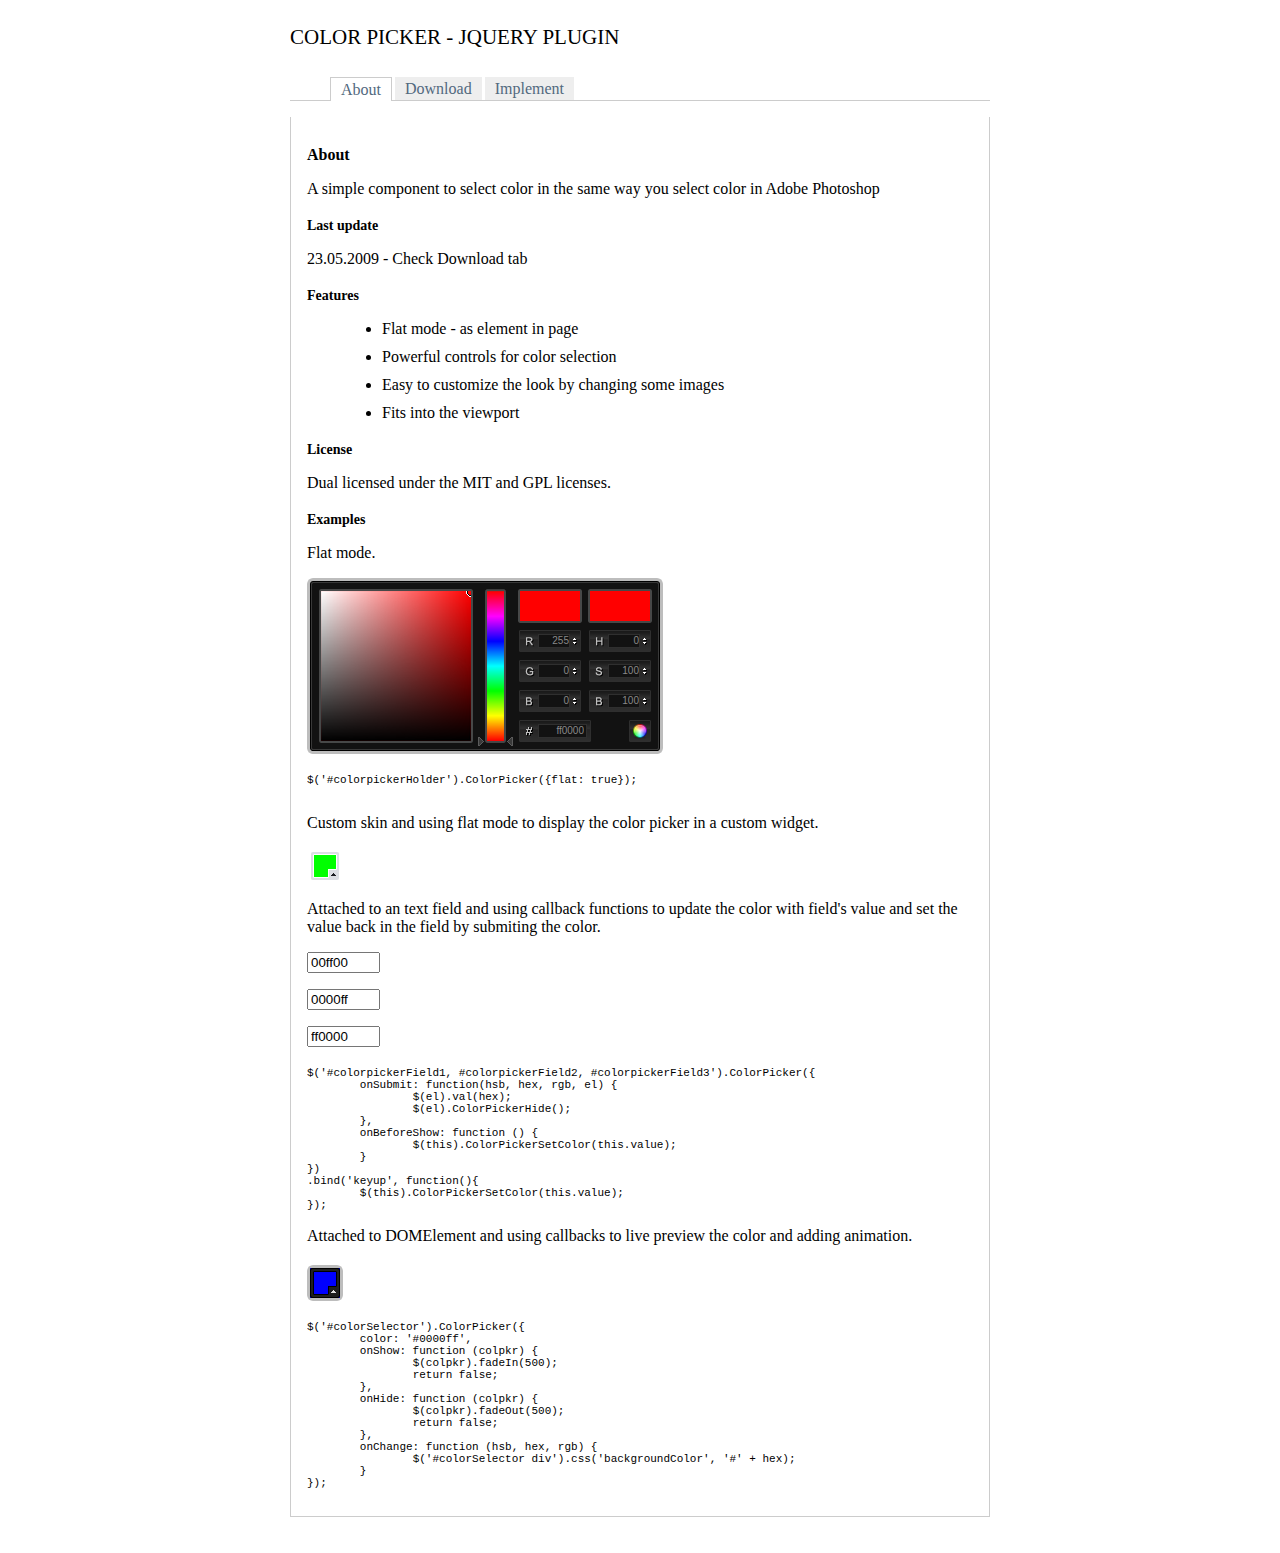
<file: colorpicker/index.html>
<!DOCTYPE html PUBLIC "-//W3C//DTD XHTML 1.0 Strict//EN" "http://www.w3.org/TR/xhtml1/DTD/xhtml1-strict.dtd">
<html xmlns="http://www.w3.org/1999/xhtml" xml:lang="en" lang="en">
<head>
	<link rel="stylesheet" href="css/colorpicker.css" type="text/css" />
    <link rel="stylesheet" media="screen" type="text/css" href="css/layout.css" />
    <title>ColorPicker - jQuery plugin</title>
	<script type="text/javascript" src="js/jquery.js"></script>
	<script type="text/javascript" src="js/colorpicker.js"></script>
    <script type="text/javascript" src="js/eye.js"></script>
    <script type="text/javascript" src="js/utils.js"></script>
    <script type="text/javascript" src="js/layout.js?ver=1.0.2"></script>
</head>
<body>
    <div class="wrapper">
        <h1>Color Picker - jQuery plugin</h1>
        <ul class="navigationTabs">
            <li><a href="#about" rel="about">About</a></li>
            <li><a href="#download" rel="download">Download</a></li>
            <li><a href="#implement" rel="implement">Implement</a></li>
        </ul>
        <div class="tabsContent">
            <div class="tab">
                <h2>About</h2>
                <p>A simple component to select color in the same way you select color in Adobe Photoshop</p>
				<h3>Last update</h3>
				<p>23.05.2009 - Check Download tab</p>
                <h3>Features</h3>
                <ul>
                    <li>Flat mode - as element in page</li>
                    <li>Powerful controls for color selection</li>
					<li>Easy to customize the look by changing some images</li>
					<li>Fits into the viewport</li>
                </ul>
				<h3>License</h3>
				<p>Dual licensed under the MIT and GPL licenses.</p>
                <h3>Examples</h3>
                <p>Flat mode.</p>
                <p id="colorpickerHolder">
                </p>
                <pre>
$('#colorpickerHolder').ColorPicker({flat: true});
                </pre>
                <p>Custom skin and using flat mode to display the color picker in a custom widget.</p>
				<div id="customWidget">
					<div id="colorSelector2"><div style="background-color: #00ff00"></div></div>
	                <div id="colorpickerHolder2">
	                </div>
				</div>

				<p>Attached to an text field and using callback functions to update the color with field's value and set the value back in the field by submiting the color.</p>
				<p><input type="text" maxlength="6" size="6" id="colorpickerField1" value="00ff00" /></p>
				<p><input type="text" maxlength="6" size="6" id="colorpickerField3" value="0000ff" /></p>
				<p><input type="text" maxlength="6" size="6" id="colorpickerField2" value="ff0000" /></p>
				<pre>$('#colorpickerField1, #colorpickerField2, #colorpickerField3').ColorPicker({
	onSubmit: function(hsb, hex, rgb, el) {
		$(el).val(hex);
		$(el).ColorPickerHide();
	},
	onBeforeShow: function () {
		$(this).ColorPickerSetColor(this.value);
	}
})
.bind('keyup', function(){
	$(this).ColorPickerSetColor(this.value);
});
</pre>
				<p>Attached to DOMElement and using callbacks to live preview the color and adding animation.</p>
				<p>
					<div id="colorSelector"><div style="background-color: #0000ff"></div></div>
				</p>
				<pre>
$('#colorSelector').ColorPicker({
	color: '#0000ff',
	onShow: function (colpkr) {
		$(colpkr).fadeIn(500);
		return false;
	},
	onHide: function (colpkr) {
		$(colpkr).fadeOut(500);
		return false;
	},
	onChange: function (hsb, hex, rgb) {
		$('#colorSelector div').css('backgroundColor', '#' + hex);
	}
});
</pre>
            </div>
            <div class="tab">
                <h2>Download</h2>
                <p><a href="colorpicker.zip">colorpicker.zip (73 kb)</a>: jQuery, Javscript files, CSS files, images, examples and instructions.</p>
                <h3>Changelog</h3>
                <dl>
					<dt>23.05.2009</dt>
					<dd>Added: close on color selection example</dd>
					<dd>Added: restore original color option</dd>
					<dd>Changed: color update on key up event</dd>
					<dd>Fixed: colorpicker hide and show methods</dd>
					<dd>Fixed: reference to options. Multiple fields with colorpickers is possible now.</dd>
					<dd>Fixed: RGB to HSB convertion</dd>
					<dt>22.08.2008</dt>
					<dd>Fixed bug: where some events were not canceled right on Safari</dd>
					<dd>Fixed bug: where teh view port was not detected right on Safari</dd>
					<dt>16-07-2008</dt>
					<dd>Fixed bug where the letter 'F' could not be typed in the Hex field</dd>
					<dd>Fixed bug where the changes on Hex field where not parsed</dd>
					<dd>Added new option 'livePreview'</dd>
					<dt>08-07-2008</dt>
					<dd>Fixed typo in the code, both JavaScript and CSS</dd>
					<dd>Changed the cursor for some elements</dd>
					<dd>Added new demo explaining how to implement custom skin</dd>
					<dt>07.07.2008</dt>
					<dd>The first release.</dd>
                </dl>
            </div>
            <div class="tab">
                <h2>Implement</h2>
                <p>Attach the Javascript and CSS files to your document. Edit CSS file and fix the paths to  images and change colors to fit your site theme.</p>
                <pre>
&lt;link rel="stylesheet" media="screen" type="text/css" href="css/colorpicker.css" /&gt;
&lt;script type="text/javascript" src="js/colorpicker.js"&gt;&lt;/script&gt;
                </pre>
                <h3>Invocation code</h3>
                <p>All you have to do is to select the elements in a jQuery way and call the plugin.</p>
                <pre>
 $('input').ColorPicker(options);
                </pre>
                <h3>Options</h3>
                <p>A hash of parameters. All parameters are optional.</p>
                <table>
                	<tr>
                		<td><strong>eventName</strong></td>
                		<td>string</td>
                		<td>The desired event to trigger the colorpicker. Default: 'click'</td>
                	</tr>
                	<tr>
                		<td><strong>color</strong></td>
                		<td>string or hash</td>
                		<td>The default color. String for hex color or hash for RGB and HSB ({r:255, r:0, b:0}) . Default: 'ff0000'</td>
                	</tr>
                	<tr>
                		<td><strong>flat</strong></td>
                		<td>boolean</td>
                		<td>Whatever if the color picker is appended to the element or triggered by an event. Default false</td>
                	</tr>
                	<tr>
                		<td><strong>livePreview</strong></td>
                		<td>boolean</td>
                		<td>Whatever if the color values are filled in the fields while changing values on selector or a field. If false it may improve speed. Default true</td>
                	</tr>
                	<tr>
                		<td><strong>onShow</strong></td>
                		<td>function</td>
                		<td>Callback function triggered when the color picker is shown</td>
                	</tr>
                	<tr>
                		<td><strong>onBeforeShow</strong></td>
                		<td>function</td>
                		<td>Callback function triggered before the color picker is shown</td>
                	</tr>
                	<tr>
                		<td><strong>onHide</strong></td>
                		<td>function</td>
                		<td>Callback function triggered when the color picker is hidden</td>
                	</tr>
                	<tr>
                		<td><strong>onChange</strong></td>
                		<td>function</td>
                		<td>Callback function triggered when the color is changed</td>
                	</tr>
                	<tr>
                		<td><strong>onSubmit</strong></td>
                		<td>function</td>
                		<td>Callback function triggered when the color it is chosen</td>
                	</tr>
                </table>
                <h3>Set color</h3>
                <p>If you want to set a new color.</p>
                <pre>$('input').ColorPickerSetColor(color);</pre>
				<p>The 'color' argument is the same format as the option color, string for hex color or hash for RGB and HSB ({r:255, r:0, b:0}).</p>
            </div>
        </div>
    </div>
</body>
</html>
</file>
<file: colorpicker/css/colorpicker.css>
.colorpicker {
	width: 356px;
	height: 176px;
	overflow: hidden;
	position: absolute;
	background: url(../images/colorpicker_background.png);
	font-family: Arial, Helvetica, sans-serif;
	display: none;
}
.colorpicker_color {
	width: 150px;
	height: 150px;
	left: 14px;
	top: 13px;
	position: absolute;
	background: #f00;
	overflow: hidden;
	cursor: crosshair;
}
.colorpicker_color div {
	position: absolute;
	top: 0;
	left: 0;
	width: 150px;
	height: 150px;
	background: url(../images/colorpicker_overlay.png);
}
.colorpicker_color div div {
	position: absolute;
	top: 0;
	left: 0;
	width: 11px;
	height: 11px;
	overflow: hidden;
	background: url(../images/colorpicker_select.gif);
	margin: -5px 0 0 -5px;
}
.colorpicker_hue {
	position: absolute;
	top: 13px;
	left: 171px;
	width: 35px;
	height: 150px;
	cursor: n-resize;
}
.colorpicker_hue div {
	position: absolute;
	width: 35px;
	height: 9px;
	overflow: hidden;
	background: url(../images/colorpicker_indic.gif) left top;
	margin: -4px 0 0 0;
	left: 0px;
}
.colorpicker_new_color {
	position: absolute;
	width: 60px;
	height: 30px;
	left: 213px;
	top: 13px;
	background: #f00;
}
.colorpicker_current_color {
	position: absolute;
	width: 60px;
	height: 30px;
	left: 283px;
	top: 13px;
	background: #f00;
}
.colorpicker input {
	background-color: transparent;
	border: 1px solid transparent;
	position: absolute;
	font-size: 10px;
	font-family: Arial, Helvetica, sans-serif;
	color: #898989;
	top: 4px;
	right: 11px;
	text-align: right;
	margin: 0;
	padding: 0;
	height: 11px;
}
.colorpicker_hex {
	position: absolute;
	width: 72px;
	height: 22px;
	background: url(../images/colorpicker_hex.png) top;
	left: 212px;
	top: 142px;
}
.colorpicker_hex input {
	right: 6px;
}
.colorpicker_field {
	height: 22px;
	width: 62px;
	background-position: top;
	position: absolute;
}
.colorpicker_field span {
	position: absolute;
	width: 12px;
	height: 22px;
	overflow: hidden;
	top: 0;
	right: 0;
	cursor: n-resize;
}
.colorpicker_rgb_r {
	background-image: url(../images/colorpicker_rgb_r.png);
	top: 52px;
	left: 212px;
}
.colorpicker_rgb_g {
	background-image: url(../images/colorpicker_rgb_g.png);
	top: 82px;
	left: 212px;
}
.colorpicker_rgb_b {
	background-image: url(../images/colorpicker_rgb_b.png);
	top: 112px;
	left: 212px;
}
.colorpicker_hsb_h {
	background-image: url(../images/colorpicker_hsb_h.png);
	top: 52px;
	left: 282px;
}
.colorpicker_hsb_s {
	background-image: url(../images/colorpicker_hsb_s.png);
	top: 82px;
	left: 282px;
}
.colorpicker_hsb_b {
	background-image: url(../images/colorpicker_hsb_b.png);
	top: 112px;
	left: 282px;
}
.colorpicker_submit {
	position: absolute;
	width: 22px;
	height: 22px;
	background: url(../images/colorpicker_submit.png) top;
	left: 322px;
	top: 142px;
	overflow: hidden;
}
.colorpicker_focus {
	background-position: center;
}
.colorpicker_hex.colorpicker_focus {
	background-position: bottom;
}
.colorpicker_submit.colorpicker_focus {
	background-position: bottom;
}
.colorpicker_slider {
	background-position: bottom;
}
</file>
<file: colorpicker/css/layout.css>
table {
	border-collapse:collapse;
	border-spacing:0;
}
fieldset,img { 
	border:0;
}
address,caption,cite,code,dfn,em,strong,th,var {
	font-style:normal;
	font-weight:normal;
}
ol,ul {
	list-style:none;
}
caption,th {
	text-align:left;
}
h1,h2,h3,h4,h5,h6 {
	font-size:100%;
	font-weight:normal;
}
q:before,q:after {
	content:'';
}
abbr,acronym { border:0;
}
.wrapper {
	width: 700px;
	margin: 0 auto;
	text-align: left;
}
h1 {
	font-size: 21px;
	height: 47px;
	line-height: 47px;
	text-transform: uppercase;
}
.navigationTabs {
	height: 23px;
	line-height: 23px;
	border-bottom: 1px solid #ccc;
}
.navigationTabs li {
	float: left;
	height: 23px;
	line-height: 23px;
	padding-right: 3px;
}
.navigationTabs li a{
	float: left;
	dispaly: block;
	height: 23px;
	line-height: 23px;
	padding: 0 10px;
	overflow: hidden;
	color: #52697E;
	background-color: #eee;
	position: relative;
	text-decoration: none;
}
.navigationTabs li a:hover {
	background-color: #f0f0f0;
}
.navigationTabs li a.active {
	background-color: #fff;
	border: 1px solid #ccc;
	border-bottom: 0px solid;
}
.tabsContent {
	border: 1px solid #ccc;
	border-top: 0px solid;
	width: 698px;
	overflow: hidden;
}
.tab {
	padding: 16px;
	display: none;
}
.tab h2 {
	font-weight: bold;
	font-size: 16px;
}
.tab h3 {
	font-weight: bold;
	font-size: 14px;
	margin-top: 20px;
}
.tab p {
	margin-top: 16px;
	clear: both;
}
.tab ul {
	margin-top: 16px;
	list-style: disc;
}
.tab li {
	margin: 10px 0 0 35px;
}
.tab a {
	color: #8FB0CF;
}
.tab strong {
	font-weight: bold;
}
.tab pre {
	font-size: 11px;
	margin-top: 20px;
	width: 668px;
	overflow: auto;
	clear: both;
}
.tab table {
	width: 100%;
}
.tab table td {
	padding: 6px 10px 6px 0;
	vertical-align: top;
}
.tab dt {
	margin-top: 16px;
}

#colorSelector {
	position: relative;
	width: 36px;
	height: 36px;
	background: url(../images/select.png);
	margin-top: 20px;
}
#colorSelector div {
	position: absolute;
	top: 3px;
	left: 3px;
	width: 30px;
	height: 30px;
	background: url(../images/select.png) center;
}
#colorSelector2 {
	position: absolute;
	top: 0;
	left: 0;
	width: 36px;
	height: 36px;
	background: url(../images/select2.png);
}
#colorSelector2 div {
	position: absolute;
	top: 4px;
	left: 4px;
	width: 28px;
	height: 28px;
	background: url(../images/select2.png) center;
}
#colorpickerHolder2 {
	top: 32px;
	left: 0;
	width: 356px;
	height: 0;
	overflow: hidden;
	position: absolute;
}
#colorpickerHolder2 .colorpicker {
	background-image: url(../images/custom_background.png);
	position: absolute;
	bottom: 0;
	left: 0;
}
#colorpickerHolder2 .colorpicker_hue div {
	background-image: url(../images/custom_indic.gif);
}
#colorpickerHolder2 .colorpicker_hex {
	background-image: url(../images/custom_hex.png);
}
#colorpickerHolder2 .colorpicker_rgb_r {
	background-image: url(../images/custom_rgb_r.png);
}
#colorpickerHolder2 .colorpicker_rgb_g {
	background-image: url(../images/custom_rgb_g.png);
}
#colorpickerHolder2 .colorpicker_rgb_b {
	background-image: url(../images/custom_rgb_b.png);
}
#colorpickerHolder2 .colorpicker_hsb_s {
	background-image: url(../images/custom_hsb_s.png);
	display: none;
}
#colorpickerHolder2 .colorpicker_hsb_h {
	background-image: url(../images/custom_hsb_h.png);
	display: none;
}
#colorpickerHolder2 .colorpicker_hsb_b {
	background-image: url(../images/custom_hsb_b.png);
	display: none;
}
#colorpickerHolder2 .colorpicker_submit {
	background-image: url(../images/custom_submit.png);
}
#colorpickerHolder2 .colorpicker input {
	color: #778398;
}
#customWidget {
	position: relative;
	height: 36px;
}
</file>
